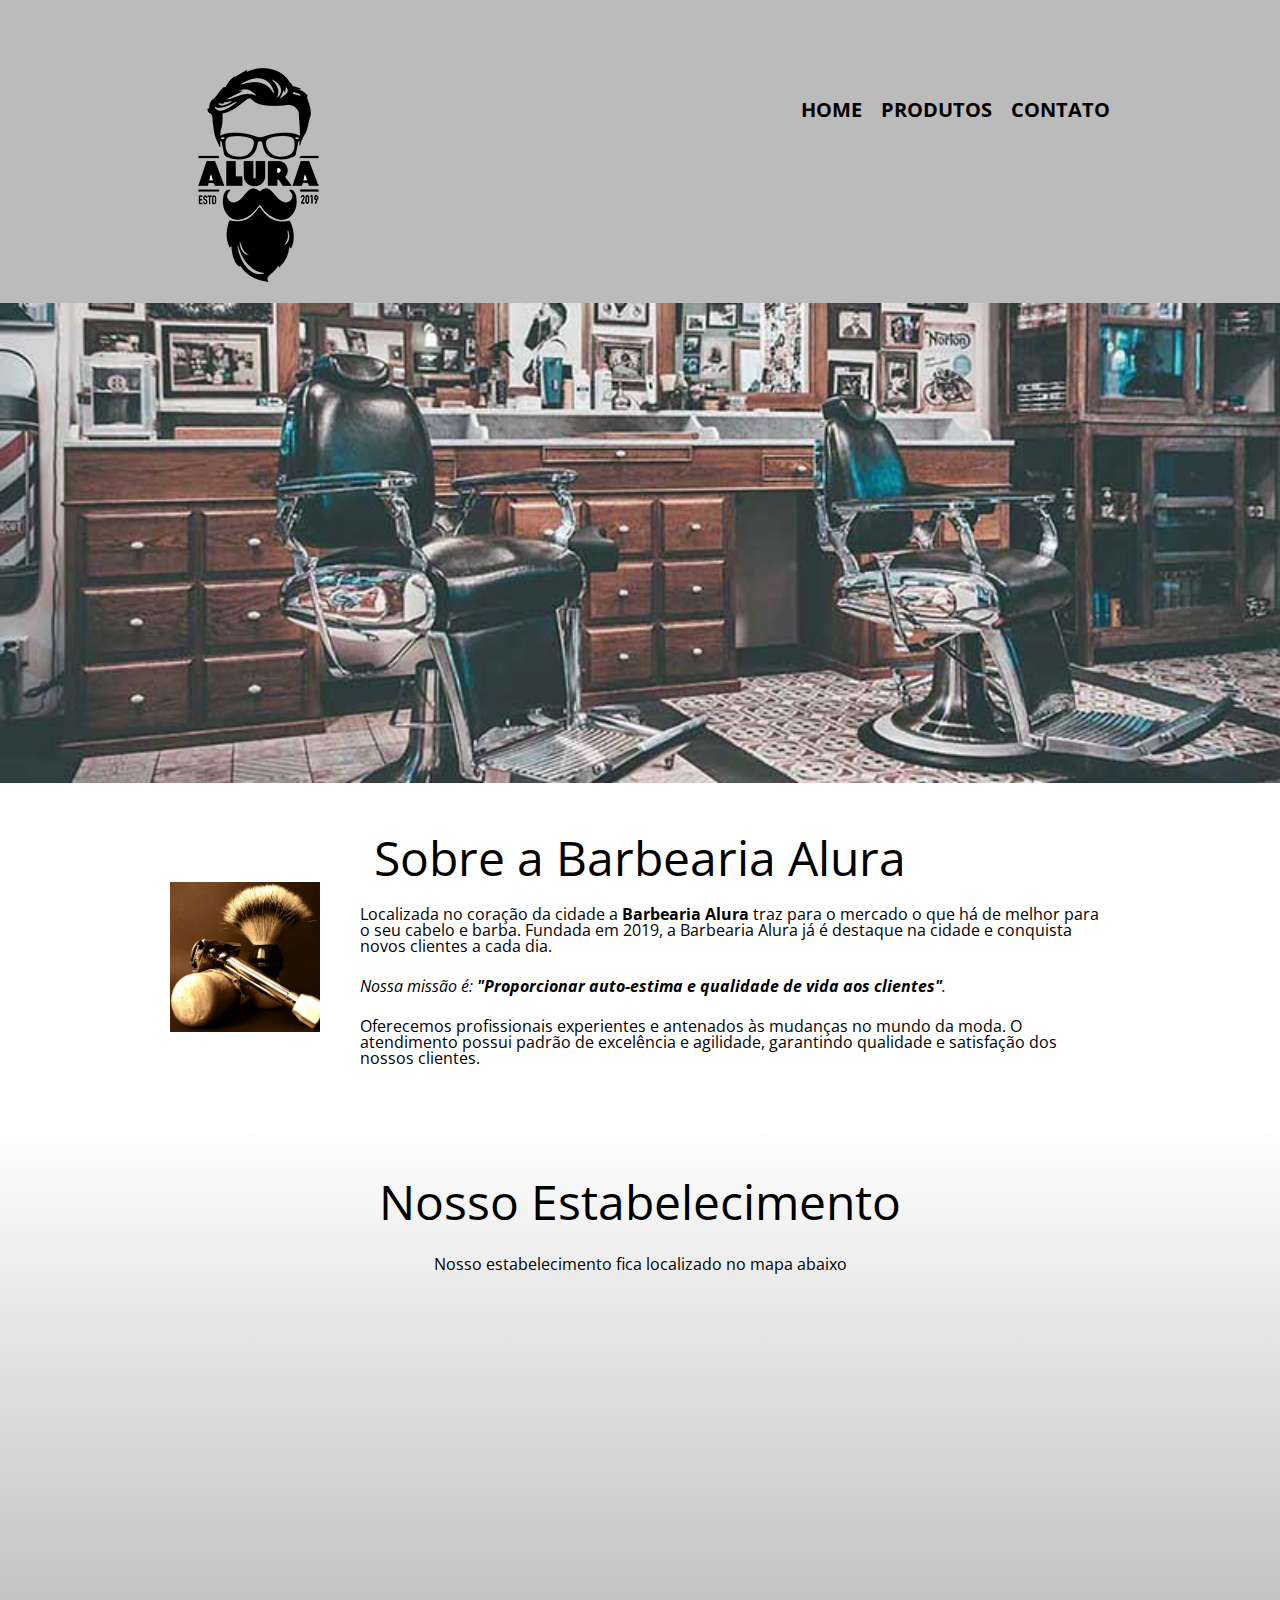
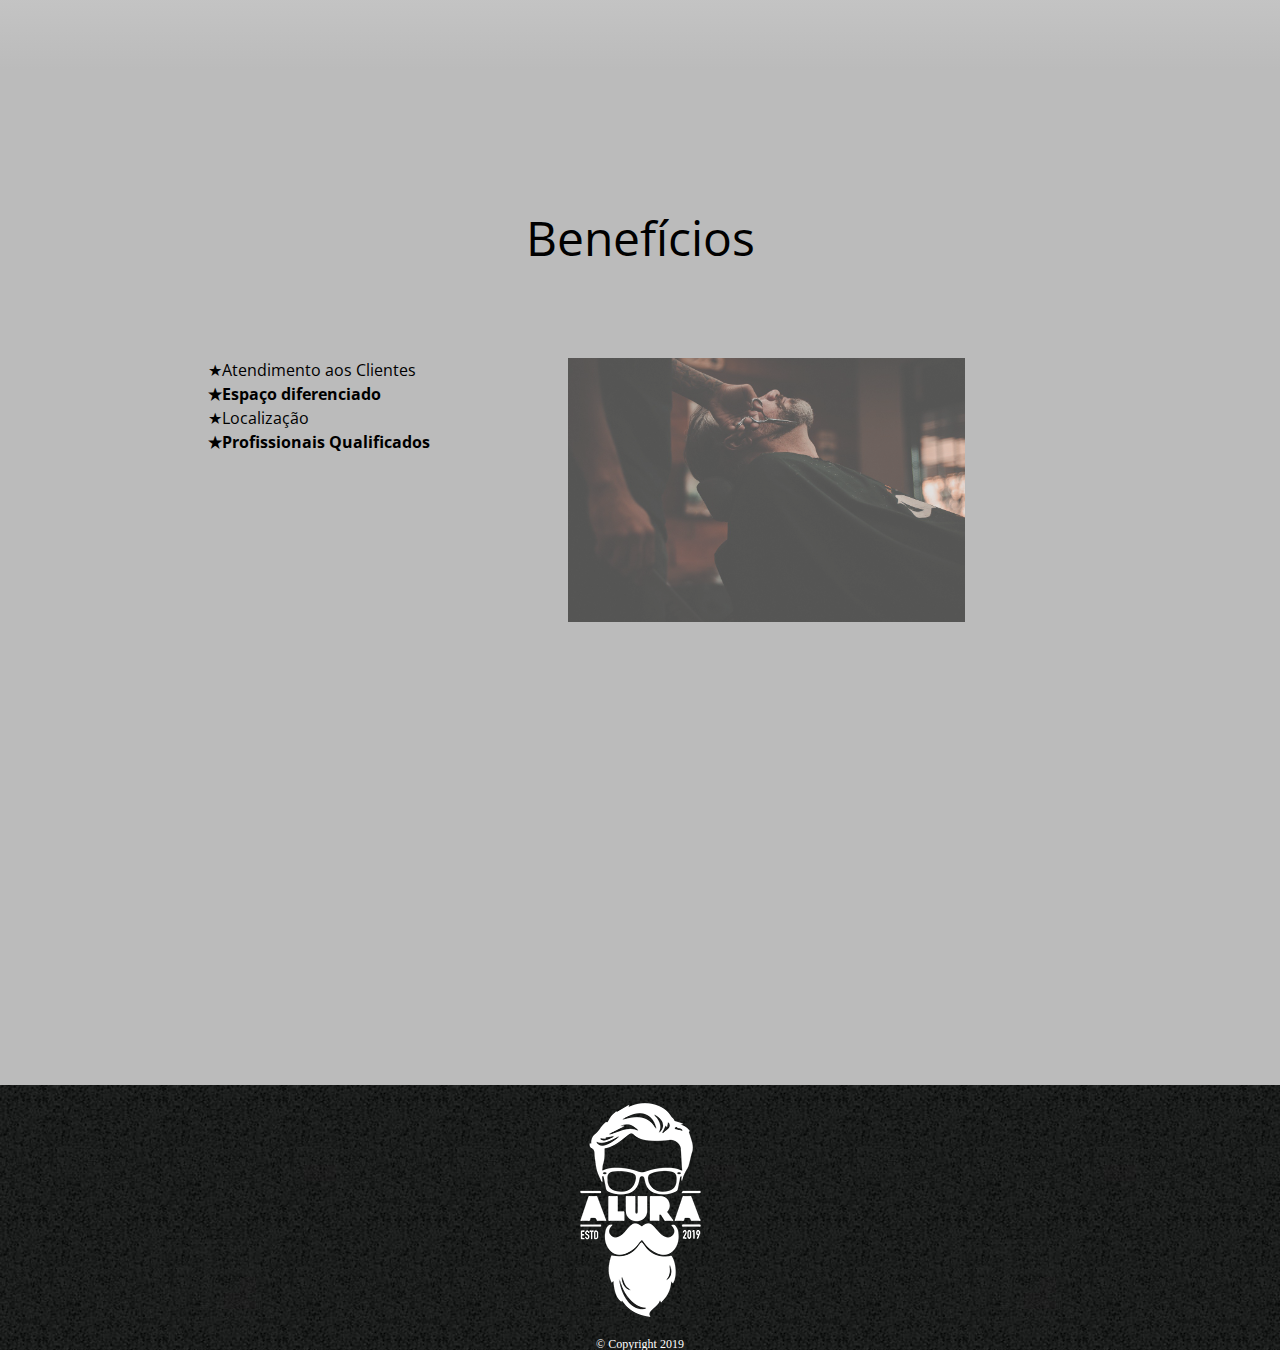
<file: index.html>
<!DOCTYPE html>
<html lang="pt-br">

<head>
    <meta charset="UTF-8">
    <meta name="viewport" content="width=device">
    <title>Barbearia Alura</title>
    <link rel="stylesheet" href="principal.css">
    <link rel="stylesheet" href="reset.css">
    <link href="https://fonts.googleapis.com/css2?family=Open+Sans:wght@300&display=swap" rel="stylesheet">

</head>

<body>
    <header>
        <h1 class="titulo-principal"></h1>
        <div class="caixa">
            <h1><img src="logo.png"></h1>
            <nav>
                <!-- Usamos a tag nav de navegação para conseguir marcar os itens de uma só vez no css e 
                  também para ajudar a organizar os itens na página -->
                <ul>
                    <li><a href="index.html">Home</a></li>
                    <li><a href="produtos.html">Produtos</a></li>
                    <li><a href="contato.html">Contato</a></li>
                </ul>
            </nav>
        </div>
    </header>

    <img class="banner" src="banner.jpg">

    <main>
        <section class="principal">
            <h2 class="titulo-principal">Sobre a Barbearia Alura</h2>
            <img class="utensilios " src="utensilios.jpg" alt="utensílios de um barbeiro">
            <p>Localizada no coração da cidade a <strong>Barbearia Alura</strong> traz para o mercado o que há de melhor para o seu cabelo e barba. Fundada em 2019, a Barbearia Alura já é destaque na cidade e conquista novos clientes a cada dia.</p>

            <p id="missao"><em>Nossa missão é: <strong>"Proporcionar auto-estima e qualidade de vida aos clientes"</strong>.</em></p>

            <p>Oferecemos profissionais experientes e antenados às mudanças no mundo da moda. O atendimento possui padrão de excelência e agilidade, garantindo qualidade e satisfação dos nossos clientes.</p>
        </section>

        <section class="mapa">
            <h3 class=" titulo-principal">Nosso Estabelecimento</h3>
            <p>Nosso estabelecimento fica localizado no mapa abaixo</p>

            <div class="mapa-conteudo">
                <iframe src="https://www.google.com/maps/embed?pb=!1m14!1m12!1m3!1d58795.17431330202!2d-42.51320320000001!3d-22.924492800000003!2m3!1f0!2f0!3f0!3m2!1i1024!2i768!4f13.1!5e0!3m2!1spt-BR!2sbr!4v1651963166592!5m2!1spt-BR!2sbr" width="100%" height="300" style="border:0;"
                    allowfullscreen="" loading="lazy" referrerpolicy="no-referrer-when-downgrade"></iframe>
            </div>
        </section>



        <div class="beneficios-completo">
            <section class="beneficios">
                <h3 class="titulo-secundario">Benefícios</h3>
                <ul class="listas">
                    <li class="itens">Atendimento aos Clientes</li>
                    <li class="itens">Espaço diferenciado</li>
                    <li class="itens">Localização</li>
                    <li class="itens">Profissionais Qualificados</li>
                </ul><img src="beneficios.jpg" class="imagembeneficios">
                <div class="video">
                    <iframe width="450px" height="315" src="https://www.youtube.com/embed/wcVVXUV0YUY" frameborder="0" allow="accelerometer; autoplay; encrypted-media; gyroscope; picture-in-picture" allowfullscreen></iframe>
                </div>
        </div>
        </section>
    </main>


    <footer>
        <img src="logo-branco.png">

        <p class="cop"> &copy; Copyright 2019</p>

    </footer>
</body>

</html>

</html>

<!--
    o iframe pode ser encontrado em qualquer site de video, musica ou outras coisas, basta buscar na parte de compartilhar
    e depois incorporar o link 
-->
</file>
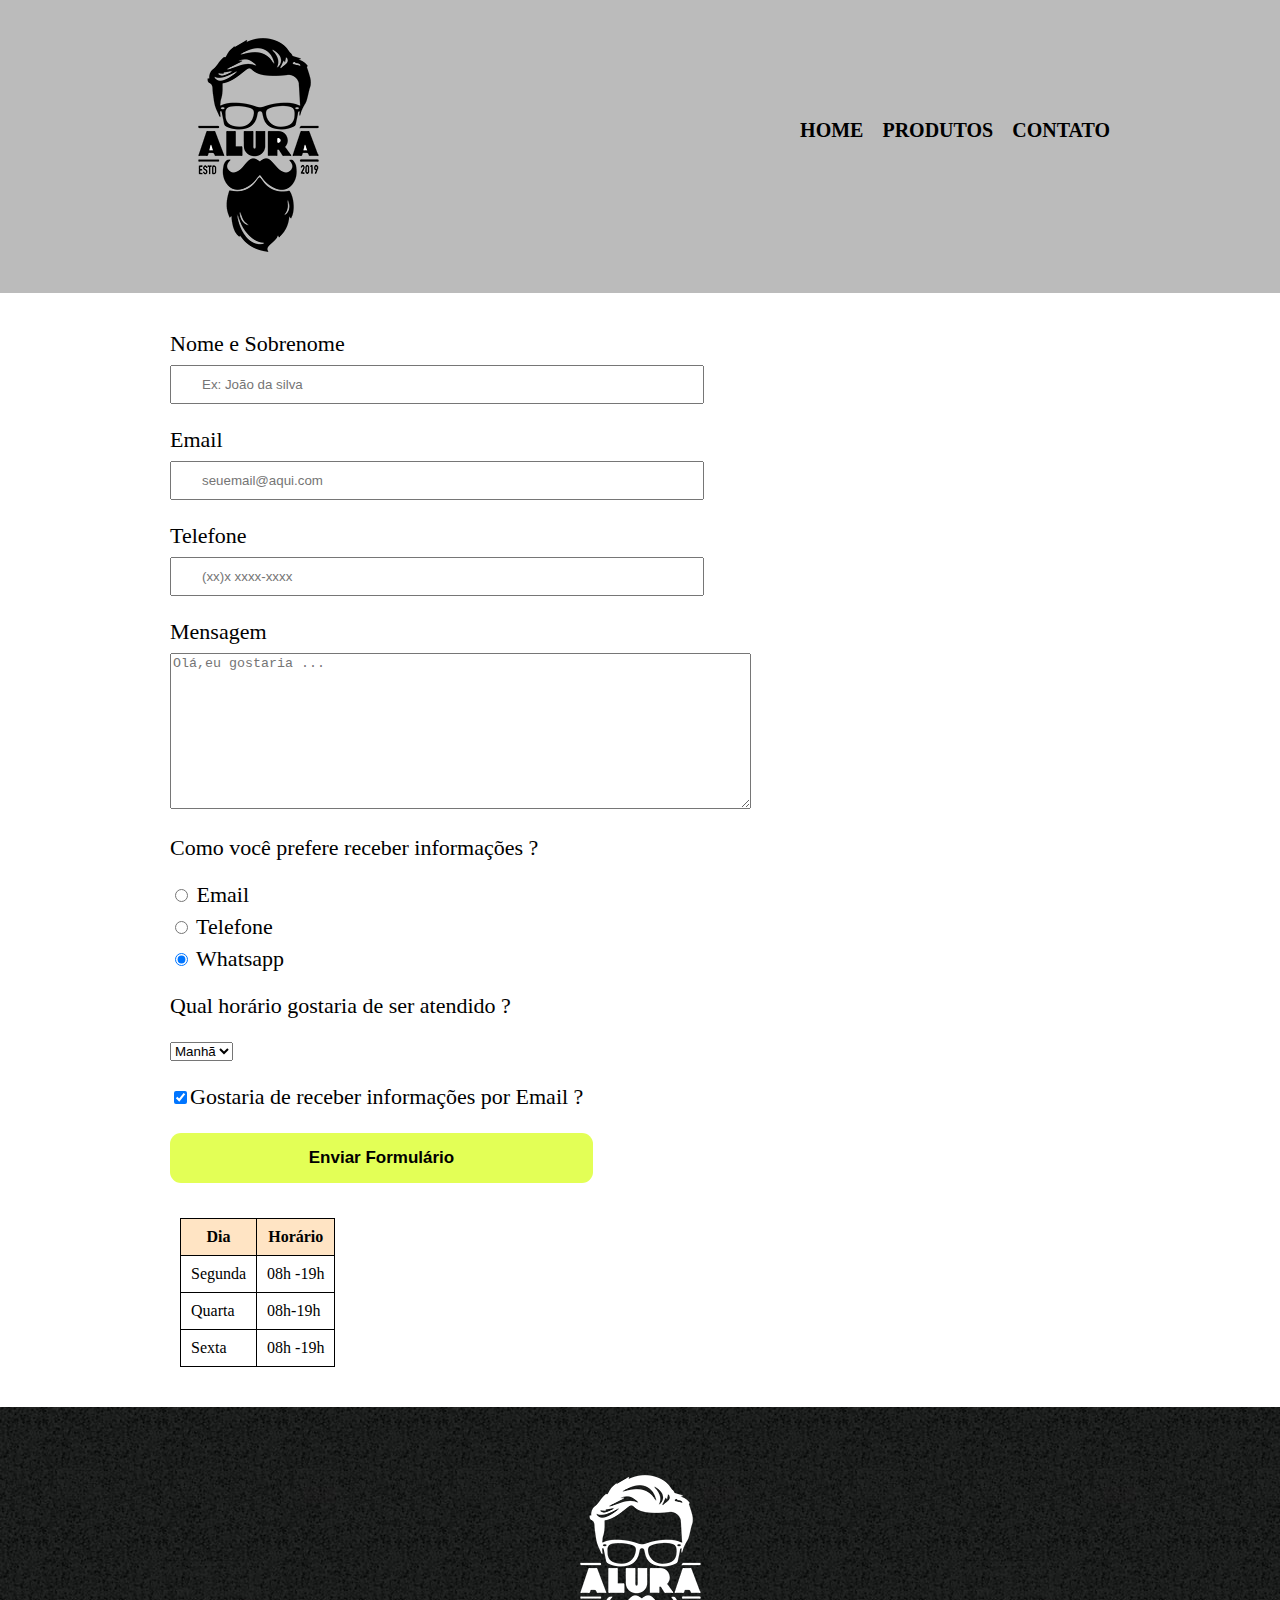
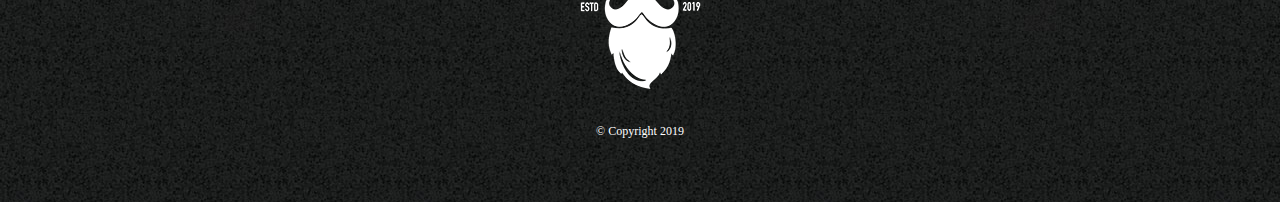
<file: contato.html>
<!DOCTYPE html>
<html>

<head>
    <meta charset="UTF-8">
    <title>Contato - Barbearia Alura</title>
    <link rel="stylesheet" href="reset.css">
    <link rel="stylesheet" href="contato.css">
</head>

<body>
    <header>
        <div class="caixa">
            <h1><img src="logo.png" alt="Logo da Barbearia"></h1>
            <nav>
                <!-- Usamos a tag nav de navegação para conseguir marcar os itens de uma só vez no css e 
                  também para ajudar a organizar os itens na página -->
                <ul>
                    <li><a href="index.html">Home</a></li>
                    <li><a href="produtos.html">Produtos</a></li>
                    <li><a href="contato.html">Contato</a></li>
                </ul>
            </nav>
        </div>

    </header>

    <main>
        <form>
            <label for="nomesobrenome">Nome e Sobrenome</label>
            <input type="text" id="nomesobrenome" class="input-padrao" required placeholder="Ex: João da silva ">

            <label for="email">Email</label>
            <input type="email" id="email" class="input-padrao" required placeholder="seuemail@aqui.com">

            <label for="Telefone">Telefone</label>
            <input type="tel" id="Telefone" class="input-padrao" required placeholder="(xx)x xxxx-xxxx">

            <label for="mensagem">Mensagem</label>
            <textarea name="texto" id="mensagem" cols="70" rows="10" placeholder="Olá,eu gostaria ..."></textarea>

            <div class="alternativas">
                <p>Como você prefere receber informações ?</p>
                <label for="radio-email"><input type="radio" name="contato" id="email-radio">
                    Email</label>

                <label for="radio-telefone"><input type="radio" name="contato" id="tel-radio">
                    Telefone</label>

                <label for="radio-mensagem"><input type="radio" name="contato" id="whatsapp" checked >
                    Whatsapp</label>
            </div>

            <div class="opcoes">
                <p>Qual horário gostaria de ser atendido ? </p>
                <select name="opcoes" id="">
                    <option>Manhã</option>
                    <option value="">Tarde</option>
                    <option value="">Noite</option>
                </select>
            </div>


            <label class="criativo"> <input type="checkbox" checked >Gostaria de receber informações por Email ? </label>
            <input type="submit" value="Enviar Formulário" class=" enviar ">

            <div class="tabela">
                <table>
                    <thead>
                        <tr>
                            <th>Dia</td>
                                <th>Horário</th>
                        </tr>
                    </thead>
                    <tbody>
                        <tr>
                            <td>Segunda</td>
                            <td>08h -19h</td>
                        </tr>

                        <tr>
                            <td>Quarta</td>
                            <td>08h-19h</td>
                        </tr>

                        <tr>
                            <td>Sexta</td>
                            <td>08h -19h</td>
                        </tr>

                    </tbody>
                </table>
            </div>

        </form>
    </main>
    <footer>
        <img src="logo-branco.png " alt="Logo da Barbearia ">

        <p class="cop "> &copy; Copyright 2019</p>

    </footer>

</body>
</hmtl>
</hmtl>

<!--No lugar do DIV eu posso utilizar Fieldset e dentro do fieldset eu utilizo legend no lugar de P
Essa tag vai mostar uma coluna única 
<tr>
    <td colspan="5">Rio de Janeiro</td> 
</tr>
-->
</file>
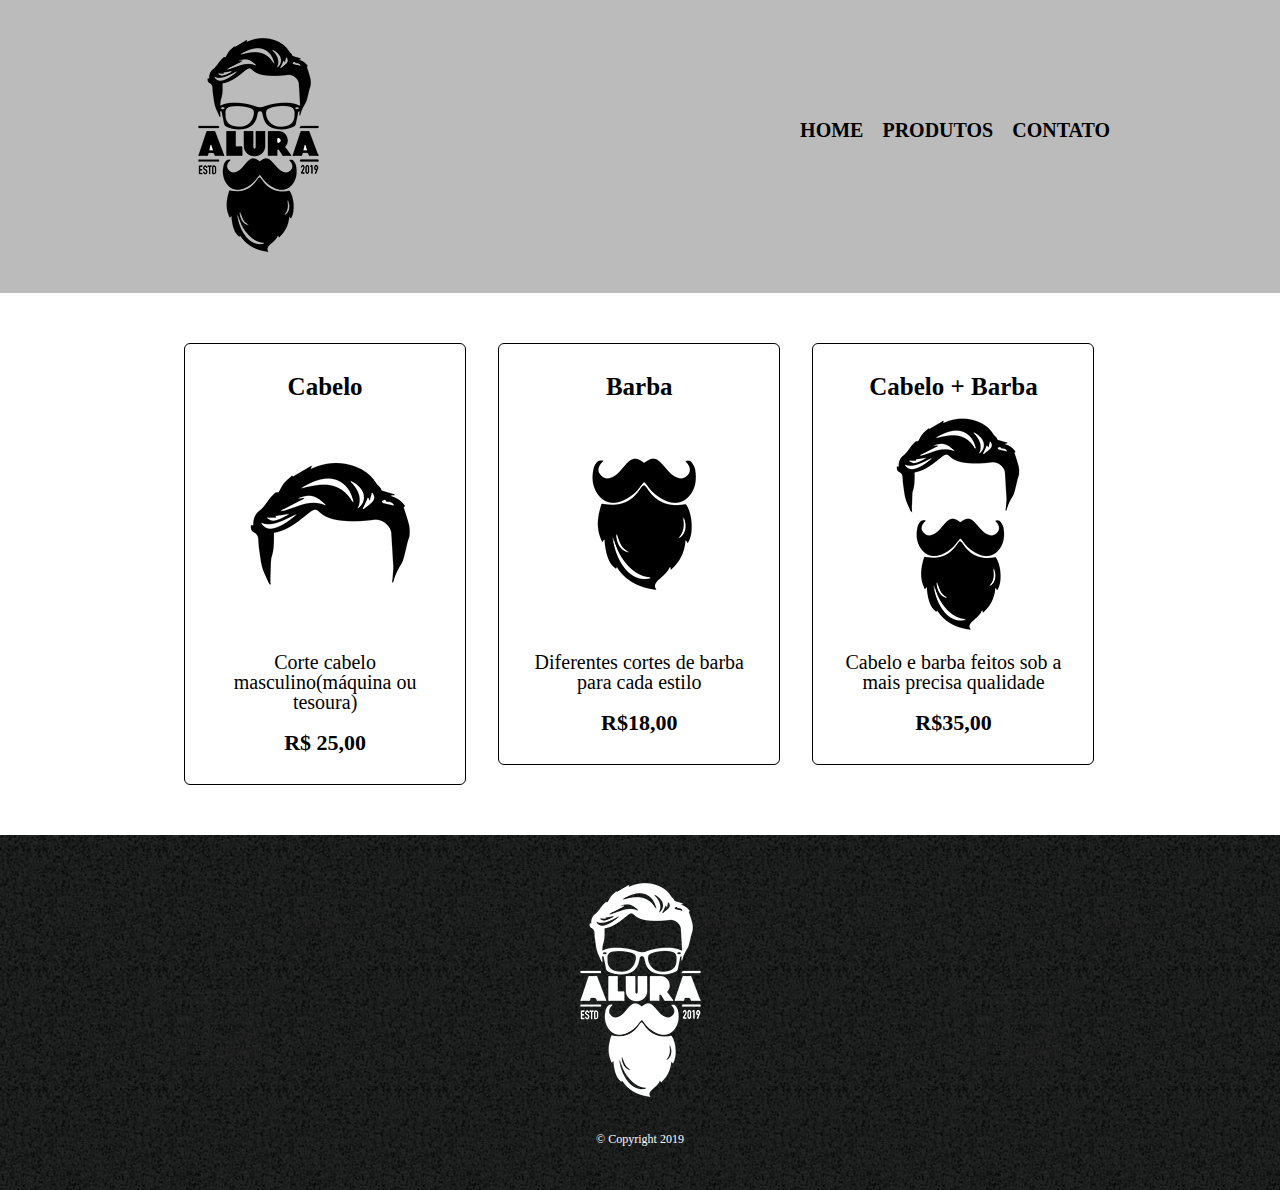
<file: produtos.html>
<!DOCTYPE html>
<html>

<head>
    <meta charset="UTF-8">
    <title>Produtos - Barbearia Alura</title>
    <link rel="stylesheet" href="reset.css">
    <link rel="stylesheet" href="produtos.css">
</head>

<body>
    <header>
        <div class="caixa">
            <h1><img src="logo.png"></h1>
            <nav>
                <!-- Usamos a tag nav de navegação para conseguir marcar os itens de uma só vez no css e 
                  também para ajudar a organizar os itens na página -->
                <ul>
                    <li><a href="index.html">Home</a></li>
                    <li><a href="produtos.html">Produtos</a></li>
                    <li><a href="contato.html">Contato</a></li>
                </ul>
            </nav>
        </div>

    </header>

    <main>
        <ul class="produtos">
            <li>
                <h2>Cabelo</h2>
                <img src="cabelo.jpg" alt="">
                <p class="descricao">Corte cabelo masculino(máquina ou tesoura)</p>
                <p class="precos">R$ 25,00</p>
            </li>

            <li>
                <h2>Barba</h2>
                <img src="barba.jpg" alt="">
                <p class="descricao">Diferentes cortes de barba para cada estilo </p>
                <p class="precos">R$18,00</p>
            </li>

            <li>
                <h2>Cabelo + Barba</h2>
                <img src="cabelo+barba.jpg" alt="">
                <p class="descricao">Cabelo e barba feitos sob a mais precisa qualidade </p>
                <p class="precos">R$35,00</p>
            </li>
        </ul>
    </main>

    <footer>
        <img src="logo-branco.png">

        <p class="cop"> &copy; Copyright 2019</p>

    </footer>
</body>

</html>

<!--Main é a tag que vai mostrar o conteudo principal da pagina -->
<!--Main é a tag que vai mostrar o conteudo principal da pagina -->
<!--Main é a tag que vai mostrar o conteudo principal da pagina -->
</file>
<file: principal.css>
@import url('https://fonts.googleapis.com/css2?family=Montserrat:wght@500&display=swap');
        * {
            font-family: 'Open Sans', sans-serif;
        }
        
        header {
            background: #bbbbbb;
            padding: 620px 0;
        }
        
        .caixa {
            position: relative;
            width: 940px;
            margin: auto;
            padding-top: 50px;
        }
        
        nav {
            position: absolute;
            top: 100px;
            right: 0;
        }
        
        nav li {
            display: inline;
            margin: 0 0 0 15px;
        }
        
        nav a {
            text-transform: uppercase;
            color: black;
            font-weight: bold;
            font-size: 20px;
            text-decoration: none;
            font-family: 'Open Sans', sans-serif;
        }
        
        nav a:hover {
            color: red;
            text-decoration: underline;
        }
        
        nav a:hover {
            color: red;
            text-decoration: underline;
        }
        
        .produtos {
            width: 940px;
            margin: 0 auto;
            padding: 50px 0;
        }
        
        .produtos li {
            display: inline-block;
            text-align: center;
            width: 30%;
            vertical-align: top;
            margin: 0 1.5%;
            padding: 30px 20px;
            box-sizing: border-box;
            border: 1.5px solid black;
            border-radius: 6px;
        }
        
        .produtos li:hover {
            border-color: red;
            font-size: 30px;
        }
        
        .produtos li:active {
            color: blue;
        }
        
        .produtos li:hover h2 {
            font-size: 33px;
        }
        
        .produtos h2 {
            font-size: 25px;
            font-weight: bold;
        }
        
        .descricao {
            font-size: 20px;
        }
        
        .precos {
            font-size: 22px;
            font-weight: bold;
            margin-top: 20px;
        }
        
        main {}
        /*Novo*/
        
        .banner {
            width: 100%;
        }
        
        .principal {
            padding: 3em 0;
            background: white;
            width: 940px;
            margin: 0 auto;
        }
        
        .titulo-principal {
            text-align: center;
            margin: 0 0;
            font-size: 3em;
            clear: left;
        }
        
        .utensilios {
            width: 150px;
            float: left;
            margin: 0px 40px 40px 0;
        }
        
        .principal p {
            margin: 1.5em 0 1em;
        }
        
        .principal strong {
            font-weight: bold;
        }
        
        .principal em {
            font-style: italic;
        }
        
        .mapa {
            padding: 3em 0;
            background: linear-gradient(#fefefe, #bbbbbb)
        }
        
        .mapa-conteudo {
            width: 940px;
            margin: 0 auto;
        }
        
        .mapa p {
            margin: 0 0 3em;
            text-align: center;
            padding-top: 30px;
        }
        
        .beneficios-completo {
            width: 100%;
            margin: 0 auto;
        }
        
        .beneficios {
            padding: 3em 0;
            background: #bbbbbb;
        }
        
        .titulo-secundario {
            text-align: center;
            font-size: 3em;
            margin: 2em;
        }
        
        .listas {
            width: 40%;
            display: inline-block;
            vertical-align: top;
            margin-top: 3em auto;
        }
        
        .itens {
            padding-left: 13em;
            line-height: 1.5;
        }
        
        .itens:before {
            content: "★"
        }
        
        .itens:nth-child(2n) {
            font-weight: bold;
        }
        
        .imagembeneficios {
            width: 31%;
            margin-top: 3em auto;
            opacity: 0.6;
            transition: 800ms;
            padding-left: 3.5em;
            min-width: auto;
        }
        
        .imagembeneficios:hover {
            opacity: 1;
            transform: scale(1.3);
        }
        
        footer {
            text-align: center;
            background: url("bg.jpg");
            padding: 30px 0px;
        }
        
        .cop {
            color: white;
            margin: 0;
            font-size: 12px;
        }
        
        .video {
            width: 30%;
            margin: 3em auto;
        }
        
        section~li {
            background-color: blue;
        }
        
        @media screen and (max-width: 480px) {
            .caixa,
            .principal,
            .conteudo-beneficios,
            .mapa-conteudo,
            .video {
                width: auto;
            }
            h1 {
                text-align: center;
            }
            nav {
                position: static;
                margin-right: 25px;
            }
            .lista-beneficios,
            .imagem-beneficios {
                width: 100%
            }
        }
</file>
<file: contato.css>
header {
            background: #bbbbbb;
            padding: 20px 0;
        }
        
        .caixa {
            position: relative;
            width: 940px;
            margin: 0 auto;
        }
        
        nav {
            position: absolute;
            top: 100px;
            right: 0;
        }
        
        nav li {
            display: inline;
            margin: 0 0 0 15px;
        }
        
        nav a {
            text-transform: uppercase;
            color: black;
            font-weight: bold;
            font-size: 20px;
            text-decoration: none;
        }
        
        nav a:hover {
            color: red;
            text-decoration: underline;
        }
        
        .produtos {
            width: 940px;
            margin: 0 auto;
            padding: 50px 0;
        }
        
        .produtos li {
            display: inline-block;
            text-align: center;
            width: 30%;
            vertical-align: top;
            margin: 0 1.5%;
            padding: 30px 20px;
            box-sizing: border-box;
            border: 1.5px solid black;
            border-radius: 6px;
        }
        
        .produtos li:hover {
            border-color: red;
            font-size: 30px;
        }
        
        .produtos li:active {
            color: blue;
        }
        
        .produtos li:hover h2 {
            font-size: 33px;
        }
        
        .produtos h2 {
            font-size: 25px;
            font-weight: bold;
        }
        
        .descricao {
            font-size: 20px;
        }
        
        .precos {
            font-size: 22px;
            font-weight: bold;
            margin-top: 20px;
        }
        
        footer {
            text-align: center;
            background: url("bg.jpg");
            padding: 50px 0px;
        }
        
        .cop {
            color: white;
            margin: 15px 0px;
            font-size: 12px;
        }
        
        main {
            width: 940px;
            margin: 0 auto;
        }
        
        form {
            margin: 40px 0;
        }
        
        form label,
        form p {
            display: block;
            font-size: 22px;
            margin: 0 0 10px;
        }
        
        .input-padrao {
            display: block;
            margin: 0 0 25px;
            padding: 10px 30px;
            width: 50%;
        }
        
        .criativo {
            margin: 25px 0;
        }
        
        .alternativas p {
            margin: 25px 0;
        }
        
        .opcoes p {
            margin: 25px 0;
        }
        
        .enviar {
            width: 45%;
            padding: 15px 0;
            background-color: rgb(227, 255, 86);
            border: none;
            font-weight: bold;
            font-size: 17px;
            border-radius: 11px;
            transition: 0.5s all;
            cursor: pointer;
        }
        
        .enviar:hover {
            background-color: rgb(234, 248, 34);
            transform: scale(1.2);
        }
        
        table {
            margin: 35px 10px;
        }
        
        thead {
            background-color: bisque;
            color: black;
            font-weight: bold;
        }
        
        td,
        th {
            border: 1px solid black;
            padding: 10px 10px;
        }
        /* a tag transform vai aumentar o item na pagina
        /* a tag tranbsfor rotate vai fazer o item inclinar na pagina , eu escolho quanto ele vai inclinar , tem q ser em deg
    /* inline deixa os itens lado a lado no display
/* inline deixa os itens lado a lado no display
/* inline deixa os itens lado a lado no display
/* inline deixa os itens lado a lado no display
/* inline deixa os itens lado a lado no display
/* inline deixa os itens lado a lado no display
</file>
<file: produtos.css>
header {
    background: #bbbbbb;
    padding: 20px 0;
}

.caixa {
    position: relative;
    width: 940px;
    margin: 0 auto;
}

nav {
    position: absolute;
    top: 100px;
    right: 0;
}

nav li {
    display: inline;
    margin: 0 0 0 15px;
}

nav a {
    text-transform: uppercase;
    color: black;
    font-weight: bold;
    font-size: 20px;
    text-decoration: none;
}

nav a:hover {
    color: red;
    text-decoration: underline;
}

.produtos {
    width: 940px;
    margin: 0 auto;
    padding: 50px 0;
}

.produtos li {
    display: inline-block;
    text-align: center;
    width: 30%;
    vertical-align: top;
    margin: 0 1.5%;
    padding: 30px 20px;
    box-sizing: border-box;
    border: 1.5px solid black;
    border-radius: 6px;
}

.produtos li:hover {
    border-color: red;
    font-size: 30px;
}

.produtos li:active {
    color: blue;
}

.produtos li:hover h2 {
    font-size: 33px;
}

.produtos h2 {
    font-size: 25px;
    font-weight: bold;
}

.descricao {
    font-size: 20px;
}

.precos {
    font-size: 22px;
    font-weight: bold;
    margin-top: 20px;
}

footer {
    text-align: center;
    background: url("bg.jpg");
    padding: 30px 0px;
}

.cop {
    color: white;
    margin: 15px 0px;
    font-size: 12px;
}


/* inline deixa os itens lado a lado no display
/* inline deixa os itens lado a lado no display
/* inline deixa os itens lado a lado no display
/* inline deixa os itens lado a lado no display
/* inline deixa os itens lado a lado no display
/* inline deixa os itens lado a lado no display
</file>
